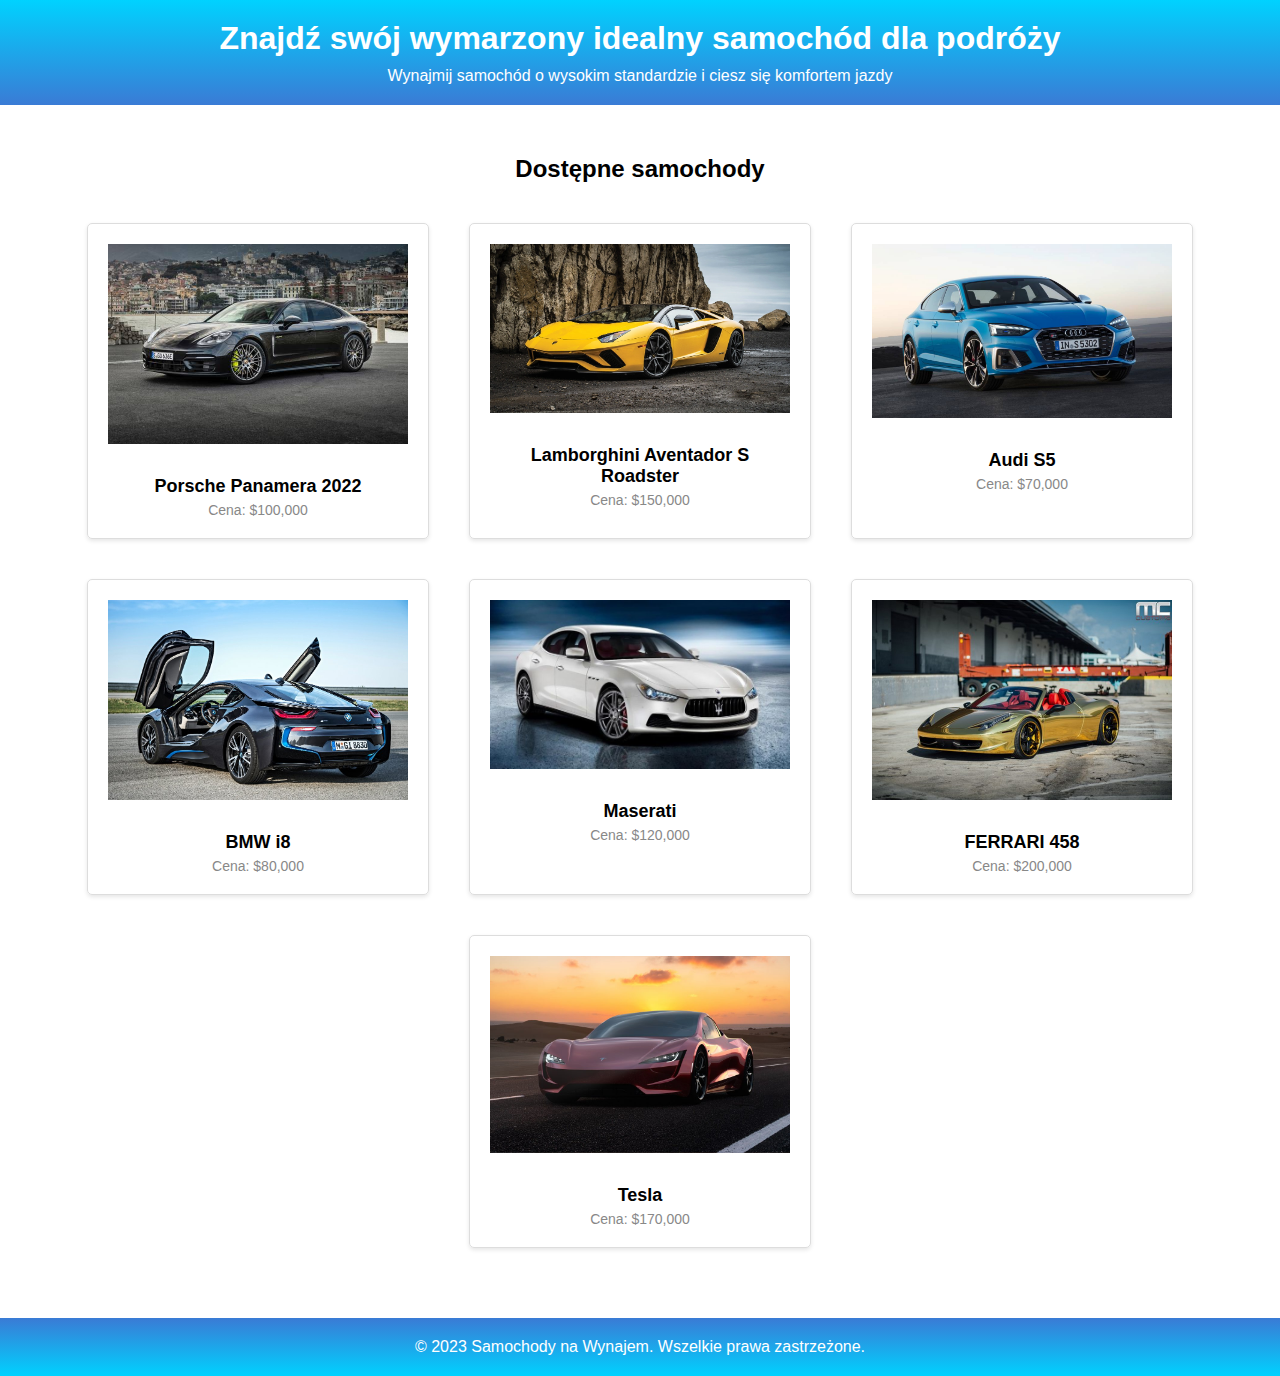
<file: strona_Samochody na Wynajem/16.html>
<!DOCTYPE html>
<html lang="en">
<head>
  <meta charset="UTF-8">
  <meta name="viewport" content="width=device-width, initial-scale=1.0">
  <title>Samochody na Wynajem</title>
  <style>
 
    body, h1, h2, p, ul, li {
      margin: 0;
      padding: 0;
    }
    
    body {
      font-family: Arial, sans-serif;
    }
    
    /* Nagłówek */
    header {
      background: linear-gradient(to bottom, #00d2ff, #3a7bd5);
      color: #fff;
      padding: 20px;
      text-align: center;
    }
    
    h1 {
      font-size: 32px;
      margin-bottom: 10px;
    }
    
    /* Sekcja z samochodami */
    .car-section {
      padding: 50px;
      text-align: center;
    }
    
    h2 {
      font-size: 24px;
      margin-bottom: 20px;
    }
    
    .car-list {
      display: flex;
      justify-content: center;
      flex-wrap: wrap;
    }
    
    .car {
      width: 300px;
      margin: 20px;
      border: 1px solid #ddd;
      border-radius: 5px;
      padding: 20px;
      box-shadow: 0 2px 4px rgba(0, 0, 0, 0.1);
    }
    
    .car img {
      max-width: 100%;
      margin-bottom: 10px;
    }
    
    .car h3 {
      font-size: 18px;
      margin-bottom: 5px;
    }
    
    .car p {
      font-size: 14px;
      color: #888;
    }
    
    /* Stopka */
    footer {
      background: linear-gradient(to bottom, #3a7bd5, #00d2ff);
      color: #fff;
      padding: 20px;
      text-align: center;
    }
  </style>
</head>
<body>
  <header>
    <h1>Znajdź swój wymarzony idealny samochód dla podróży</h1>
    <p>Wynajmij samochód o wysokim standardzie i ciesz się komfortem jazdy</p>
  </header>
  
  <section class="car-section">
    <h2>Dostępne samochody</h2>
    <div class="car-list">
      <div class="car">
        <img src="2022_porsche_panamera.jpeg" alt="Car 1">
        <h3>Porsche Panamera 2022</h3>
        <p>Cena: $100,000</p>
      </div>
      <div class="car">
        <img src="lamborghini-aventador-s-roadster.webp" alt="Car 2">
        <h3>Lamborghini Aventador S Roadster</h3>
        <p>Cena: $150,000</p>
      </div>
      <div class="car">
        <img src="audi-s5.jpeg" alt="Car 3">
        <h3>Audi S5</h3>
        <p>Cena: $70,000</p>
      </div>
      <div class="car">
        <img src="BMW-i8.jpeg" alt="Car 3">
        <h3>BMW i8</h3>
        <p>Cena: $80,000</p>
      </div>
      <div class="car">
        <img src="Maserati .jpeg" alt="Car 3">
        <h3>Maserati</h3>
        <p>Cena: $120,000</p>
      </div>
      <div class="car">
        <img src="FERRARI 458.jpeg" alt="Car 3">
        <h3>FERRARI 458</h3>
        <p>Cena: $200,000</p>
      </div>
      <div class="car">
        <img src="tesla.jpeg" alt="Car 3">
        <h3>Tesla</h3>
        <p>Cena: $170,000</p>
      </div>
    </div>
  </section>
  
  <footer>
    <p>&copy; 2023 Samochody na Wynajem. Wszelkie prawa zastrzeżone.</p>
  </footer>
</body>
</html>
</file>
